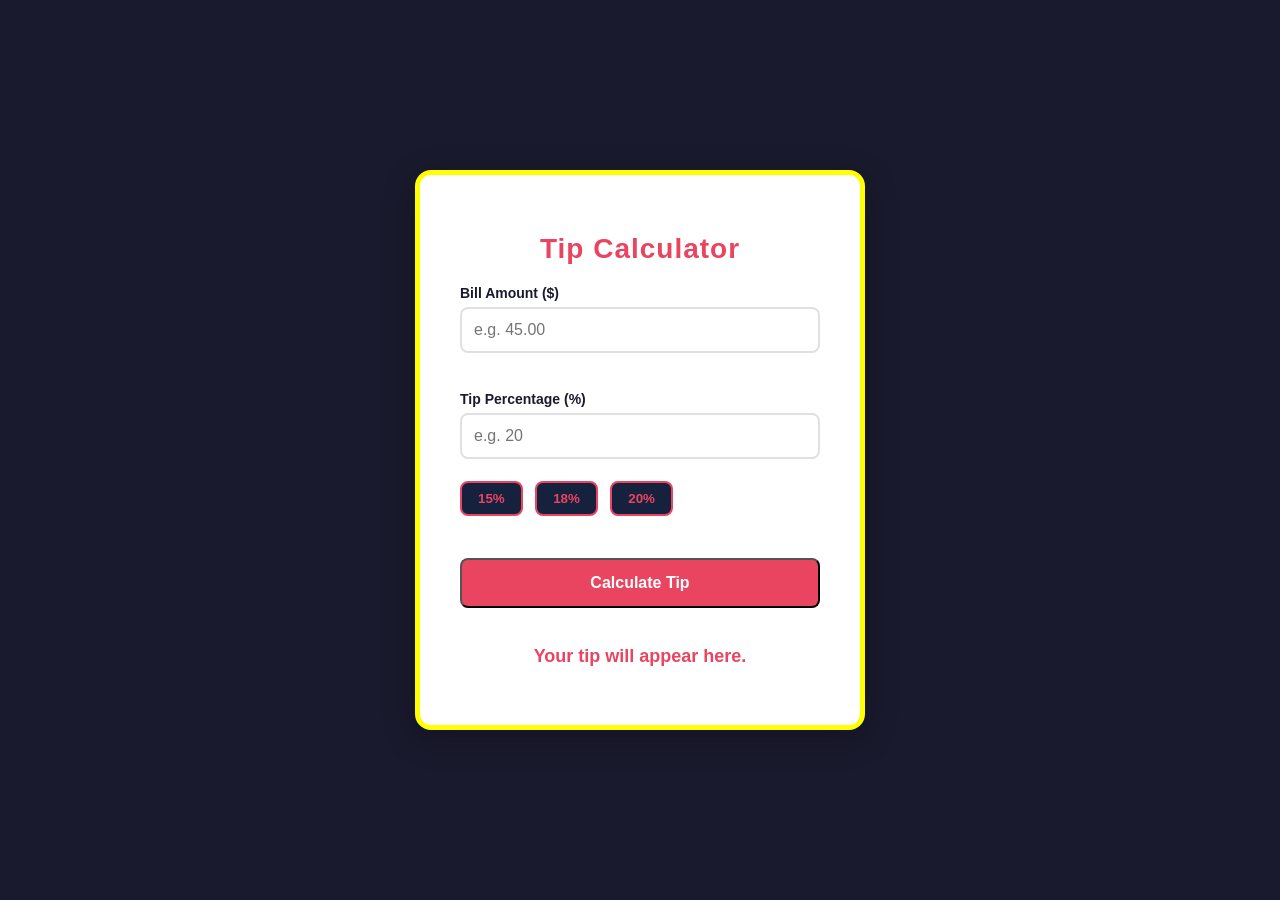
<file: index.html>
<!DOCTYPE html>
<html>
  <head>
    <title>Tip Calculator</title>
    <link rel="stylesheet" href="style.css">
  </head>
  <body>
<div class="card">

    <h1>Tip Calculator</h1>

    <label>Bill Amount ($)</label>
    <input id="billAmount" type="number" placeholder="e.g. 45.00" />

    <br /><br />

    <label>Tip Percentage (%)</label>
    <input id="tipPercent" type="number" placeholder="e.g. 20" />

    <br /><br />
    <button class="preset-btn" onclick="setTip(15)">15%</button></button>
    <button class="preset-btn" onclick="setTip(18)">18%</button>
  <button class="preset-btn" onclick="setTip(20)">20%</button>
  <br><br>


    <button class="calculate-btn" id="calculateBtn" onclick="calculateTip()">Calculate Tip</button>

    <br /><br />

    <p id="result">Your tip will appear here.</p>
</div>
    <script src="tip.js"></script>
  </body>
</html>
</file>
<file: style.css>
body {
    background-color: #1a1a2e;
    display: flex;
    justify-content: center;
    align-items: center;
    min-height:100vh;
    margin: 0;
    font-family: Arial, sans-serif;
}

.card {
    background-color: #ffffff;
    padding: 40px;
    border-radius: 16px;
    width: 360px;
    box-shadow: 0 8px 32px rgba(0, 0, 0, 0.3);
    border: 5px solid yellow;
}

h1 {
    color: #e94560;
    font-size:28px;
    text-align: center;
    margin-bottom:20px;
    letter-spacing: 1px;
}

label {
    display: block;
    font-size: 14px;
    font-weight: bold;
    color: #1a1a2e;
    margin-bottom:6px;
    margin-top:16px;
}

#result {
    text-align: center;
    font-size: 18px;
    font-weight: bold;
    color: #e94560;
    margin-top: 20px;
}

.preset-btn {
    background-color:#16213e;
    color: #e94560;
    border: 2px solid #e94560;
    border-radius: 8px;
    padding: 8px 16px;
    font-weight: bold;
    cursor: pointer;
    margin-right: 8px;
}
.preset-btn:hover {
    background-color: #e94560;
    color: white;
}

.calculate-btn {
    width:100%;
    padding: 14px;
    background-color: #e94560 ;
    color:white ;
    border-radius: 8px;
    font-size: 16px;
    font-weight: bold;
cursor: pointer;
margin-top: 24px;
}
.calculate-btn:hover {
    background-color: #c73652
}
.calculate-btn:active {
    transform: scale(0.95);
}
input {
    width: 100%;
    padding: 12px;
    border: 2px solid #e0e0e0;
    border-radius:8px;
    font-size:16px;
    box-sizing: border-box;
    margin-bottom:4px;
}

input:focus {
    border-color: #e94560;
    outline: none;
}
</file>
